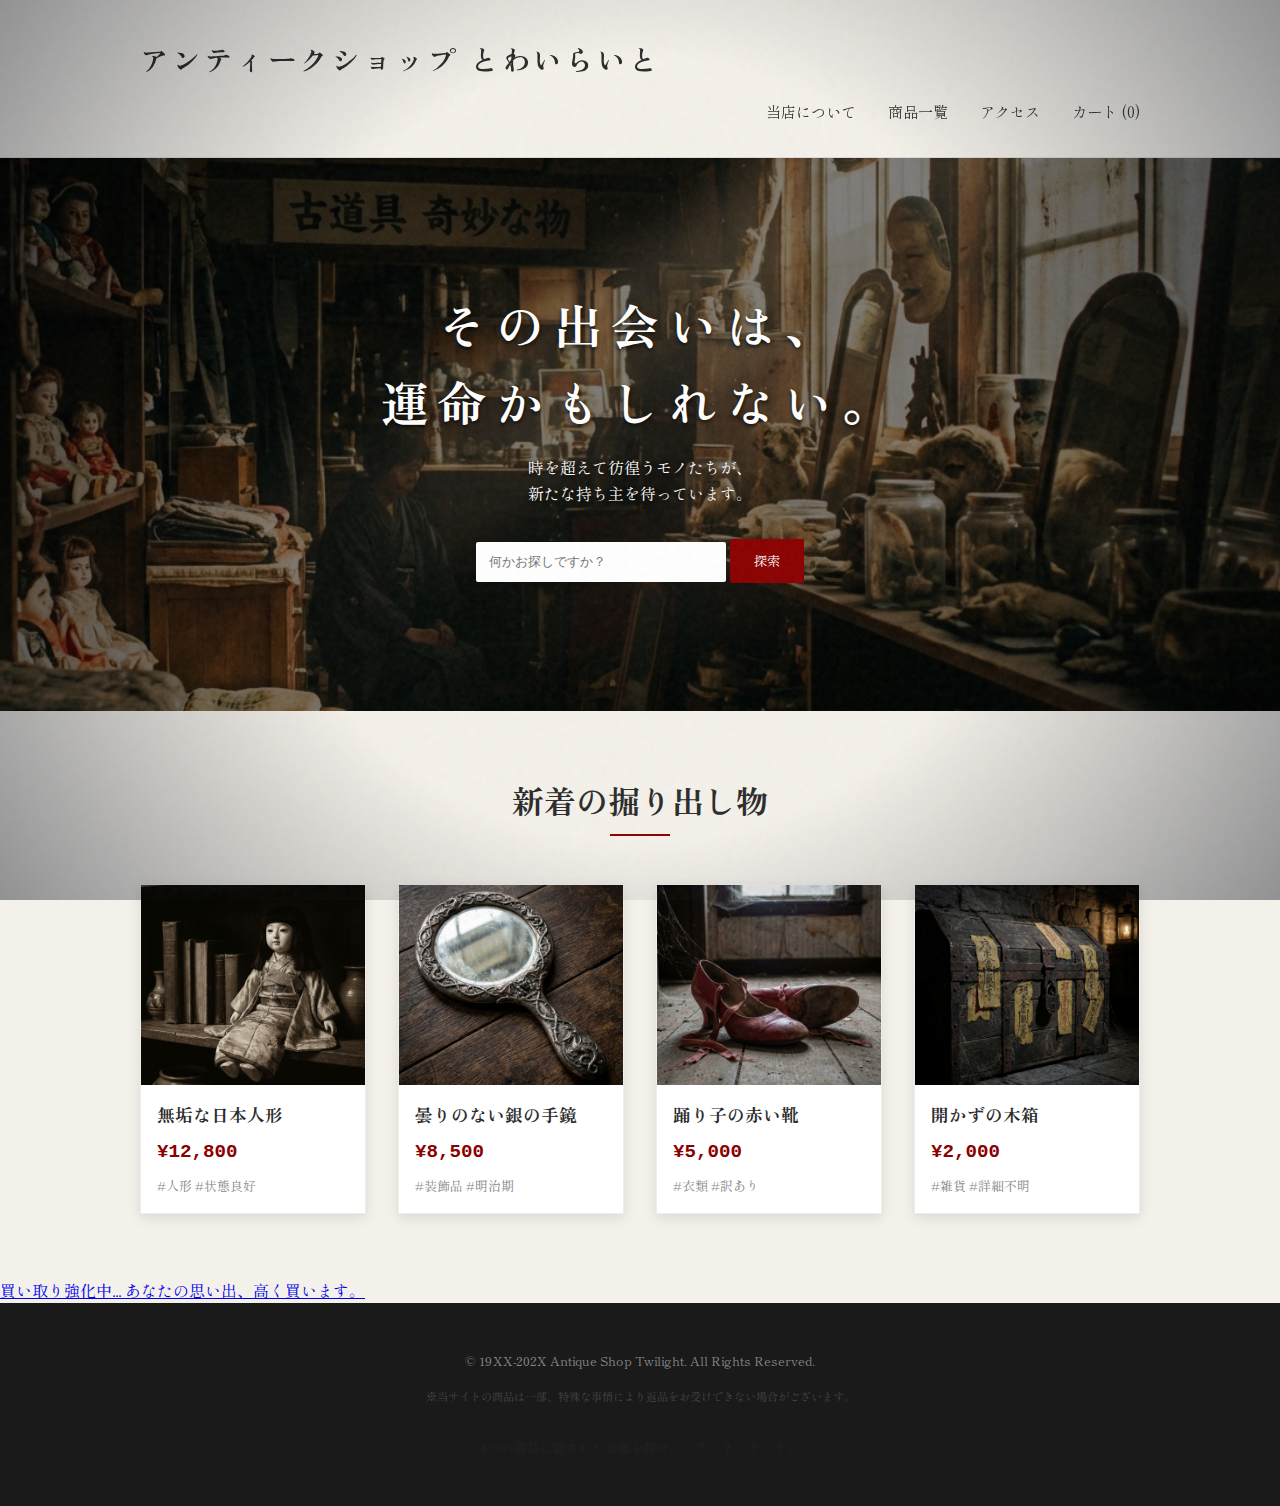
<file: index.html>
<!DOCTYPE html>
<html lang="ja">

<head>
    <meta charset="UTF-8">
    <meta name="viewport" content="width=device-width, initial-scale=1.0">
    <title>アンティークショップ とわいらいと | あなただけの逸品を</title>
    <link rel="stylesheet" href="styles.css">
    <link rel="preconnect" href="https://fonts.googleapis.com">
    <link rel="preconnect" href="https://fonts.gstatic.com" crossorigin>
    <link
        href="https://fonts.googleapis.com/css2?family=Shippori+Mincho&family=Zen+Old+Mincho:wght@400;700&display=swap"
        rel="stylesheet">
</head>

<body>
    <div class="overlay-vignette"></div>
    <div class="overlay-noise"></div>

    <header class="site-header">
        <div class="container">
            <h1 class="logo"><a href="index.html">アンティークショップ とわいらいと</a></h1>
            <nav class="main-nav">
                <ul>
                    <li><a href="about.html">当店について</a></li>
                    <li><a href="#items">商品一覧</a></li>
                    <li><a href="access.html">アクセス</a></li>
                    <li><a href="hidden/cart.html" class="cart-link" id="cartLink">カート (0)</a></li>
                </ul>
            </nav>
        </div>
    </header>

    <main>
        <section class="hero">
            <div class="hero-content">
                <h2>その出会いは、<br>運命かもしれない。</h2>
                <p>時を超えて彷徨うモノたちが、<br>新たな持ち主を待っています。</p>
                <div class="search-box">
                    <input type="text" placeholder="何かお探しですか？" id="searchInput">
                    <button id="searchBtn">探索</button>
                </div>
            </div>
        </section>

        <section id="items" class="products-section">
            <div class="container">
                <h3 class="section-title">新着の掘り出し物</h3>
                <div class="product-grid">
                    <!-- 商品カード1: 日本人形 -->
                    <article class="product-card" data-id="1">
                        <a href="listings/product.html?id=1">
                            <div class="img-wrapper">
                                <img src="assets/images/doll.png" alt="日本人形">
                            </div>
                            <div class="product-info">
                                <h4>無垢な日本人形</h4>
                                <p class="price">¥12,800</p>
                                <p class="tag">#人形 #状態良好</p>
                            </div>
                        </a>
                    </article>

                    <!-- 商品カード2: 手鏡 -->
                    <article class="product-card" data-id="2">
                        <a href="listings/product.html?id=2">
                            <div class="img-wrapper">
                                <img src="assets/images/mirror.png" alt="銀の手鏡">
                            </div>
                            <div class="product-info">
                                <h4>曇りのない銀の手鏡</h4>
                                <p class="price">¥8,500</p>
                                <p class="tag">#装飾品 #明治期</p>
                            </div>
                        </a>
                    </article>

                    <!-- 商品カード3: 赤い靴 -->
                    <article class="product-card" data-id="3">
                        <a href="listings/product.html?id=3">
                            <div class="img-wrapper">
                                <img src="assets/images/shoes.png" alt="赤い靴">
                            </div>
                            <div class="product-info">
                                <h4>踊り子の赤い靴</h4>
                                <p class="price">¥5,000</p>
                                <p class="tag">#衣類 #訳あり</p>
                            </div>
                        </a>
                    </article>

                    <!-- 商品カード4: 木箱 -->
                    <article class="product-card" data-id="4">
                        <a href="listings/product.html?id=4">
                            <div class="img-wrapper">
                                <img src="assets/images/box.png" alt="封印された木箱">
                            </div>
                            <div class="product-info">
                                <h4>開かずの木箱</h4>
                                <p class="price">¥2,000</p>
                                <p class="tag">#雑貨 #詳細不明</p>
                            </div>
                        </a>
                    </article>
                </div>
            </div>
        </section>

        <section class="banner-area">
            <a href="hidden/404.html" class="moving-banner">
                <div class="banner-content">
                    <p>買い取り強化中... あなたの思い出、高く買います。</p>
                </div>
            </a>
        </section>
    </main>

    <footer class="site-footer">
        <div class="container">
            <p>&copy; 19XX-202X Antique Shop Twilight. All Rights Reserved.</p>
            <p class="small-text">※当サイトの商品は一部、特殊な事情により返品をお受けできない場合がございます。</p>
            <div class="puzzle-hint" style="margin-top: 2rem; color: #222; cursor: help; font-size: 0.8rem;">
                <span onmouseover="this.style.color='#555'" onmouseout="this.style.color='#222'">4つの遺品に隠された言葉を探せ...
                    「ア・？・？・？」</span>
            </div>
        </div>
    </footer>

    <script src="script.js"></script>
</body>

</html>
</file>
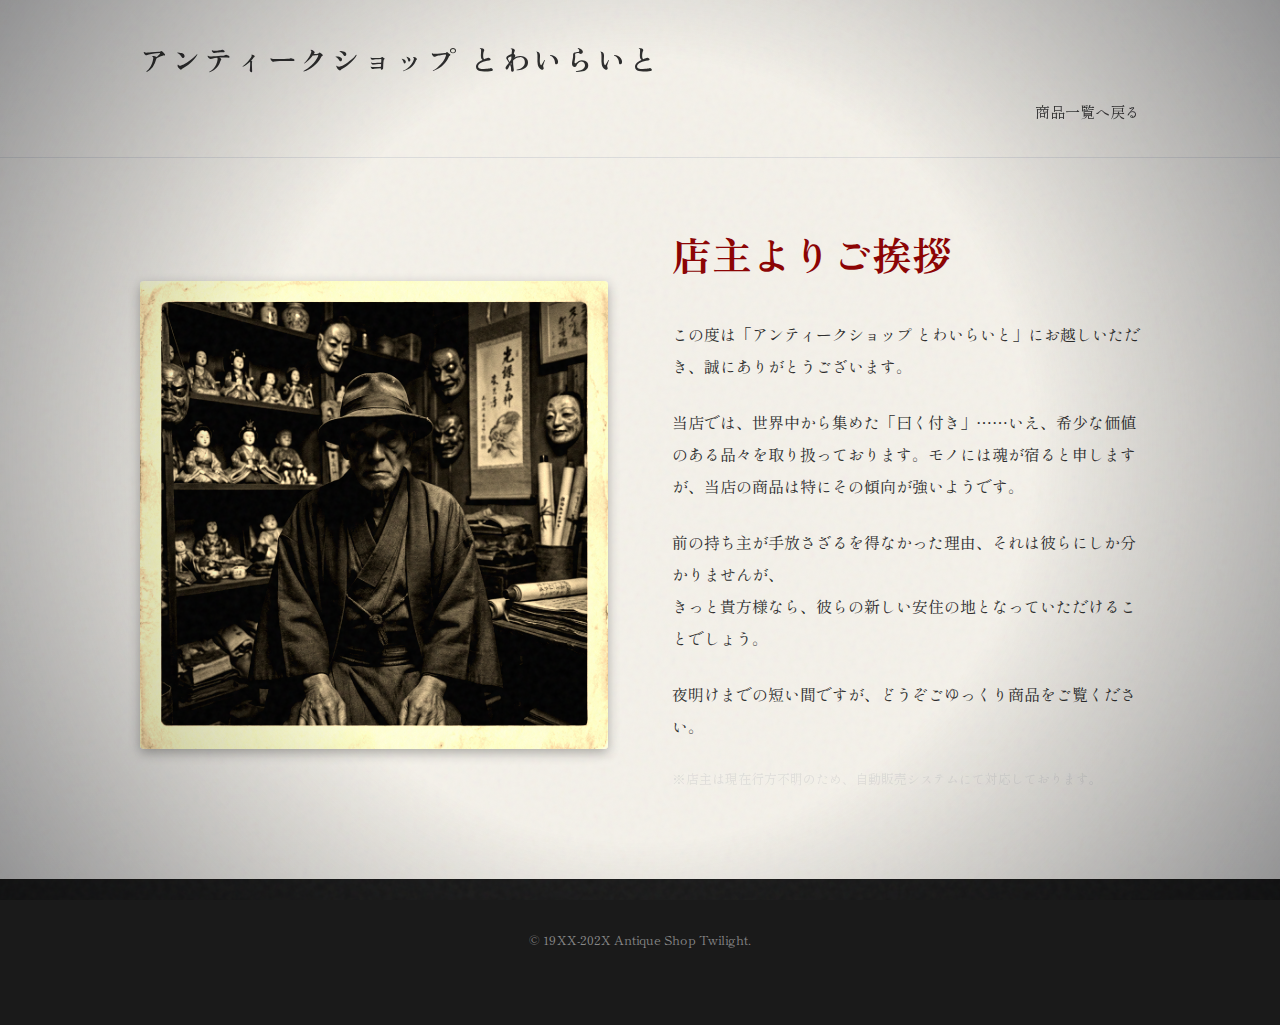
<file: about.html>
<!DOCTYPE html>
<html lang="ja">

<head>
    <meta charset="UTF-8">
    <meta name="viewport" content="width=device-width, initial-scale=1.0">
    <title>当店について | アンティークショップ とわいらいと</title>
    <link rel="stylesheet" href="styles.css">
    <link rel="preconnect" href="https://fonts.googleapis.com">
    <link rel="preconnect" href="https://fonts.gstatic.com" crossorigin>
    <link
        href="https://fonts.googleapis.com/css2?family=Shippori+Mincho&family=Zen+Old+Mincho:wght@400;700&display=swap"
        rel="stylesheet">
    <style>
        .about-section {
            padding: 4rem 0;
            display: flex;
            gap: 4rem;
            align-items: center;
        }

        .about-text {
            flex: 1;
        }

        .about-image {
            flex: 1;
            position: relative;
        }

        .about-image img {
            width: 100%;
            border-radius: 4px;
            box-shadow: 0 4px 12px rgba(0, 0, 0, 0.3);
            filter: sepia(0.8) contrast(1.2);
            transition: filter 5s;
        }

        /* Slowly reveal something creepy */
        .about-image:hover img {
            filter: sepia(0) contrast(1.5) hue-rotate(90deg);
        }

        h2 {
            font-family: 'Zen Old Mincho', serif;
            font-size: 2.5rem;
            margin-bottom: 2rem;
            color: #8b0000;
        }

        p {
            margin-bottom: 1.5rem;
            line-height: 2;
        }

        .creepy-note {
            font-size: 0.8rem;
            color: #ccc;
            opacity: 0.5;
        }
    </style>
</head>

<body>
    <div class="overlay-vignette"></div>
    <div class="overlay-noise"></div>

    <header class="site-header">
        <div class="container">
            <h1 class="logo"><a href="index.html">アンティークショップ とわいらいと</a></h1>
            <nav class="main-nav">
                <ul>
                    <li><a href="index.html#items">商品一覧へ戻る</a></li>
                </ul>
            </nav>
        </div>
    </header>

    <main class="container">
        <section class="about-section">
            <div class="about-image">
                <img src="assets/images/owner.png" alt="店主の肖像">
            </div>
            <div class="about-text">
                <h2>店主よりご挨拶</h2>
                <p>この度は「アンティークショップ とわいらいと」にお越しいただき、誠にありがとうございます。</p>
                <p>当店では、世界中から集めた「曰く付き」……いえ、希少な価値のある品々を取り扱っております。モノには魂が宿ると申しますが、当店の商品は特にその傾向が強いようです。</p>
                <p>前の持ち主が手放さざるを得なかった理由、それは彼らにしか分かりませんが、<br>
                    きっと貴方様なら、彼らの新しい安住の地となっていただけることでしょう。</p>
                <p>夜明けまでの短い間ですが、どうぞごゆっくり商品をご覧ください。</p>
                <p class="creepy-note">※店主は現在行方不明のため、自動販売システムにて対応しております。</p>
            </div>
        </section>
    </main>

    <footer class="site-footer">
        <div class="container">
            <p>&copy; 19XX-202X Antique Shop Twilight.</p>
        </div>
    </footer>
</body>

</html>
</file>
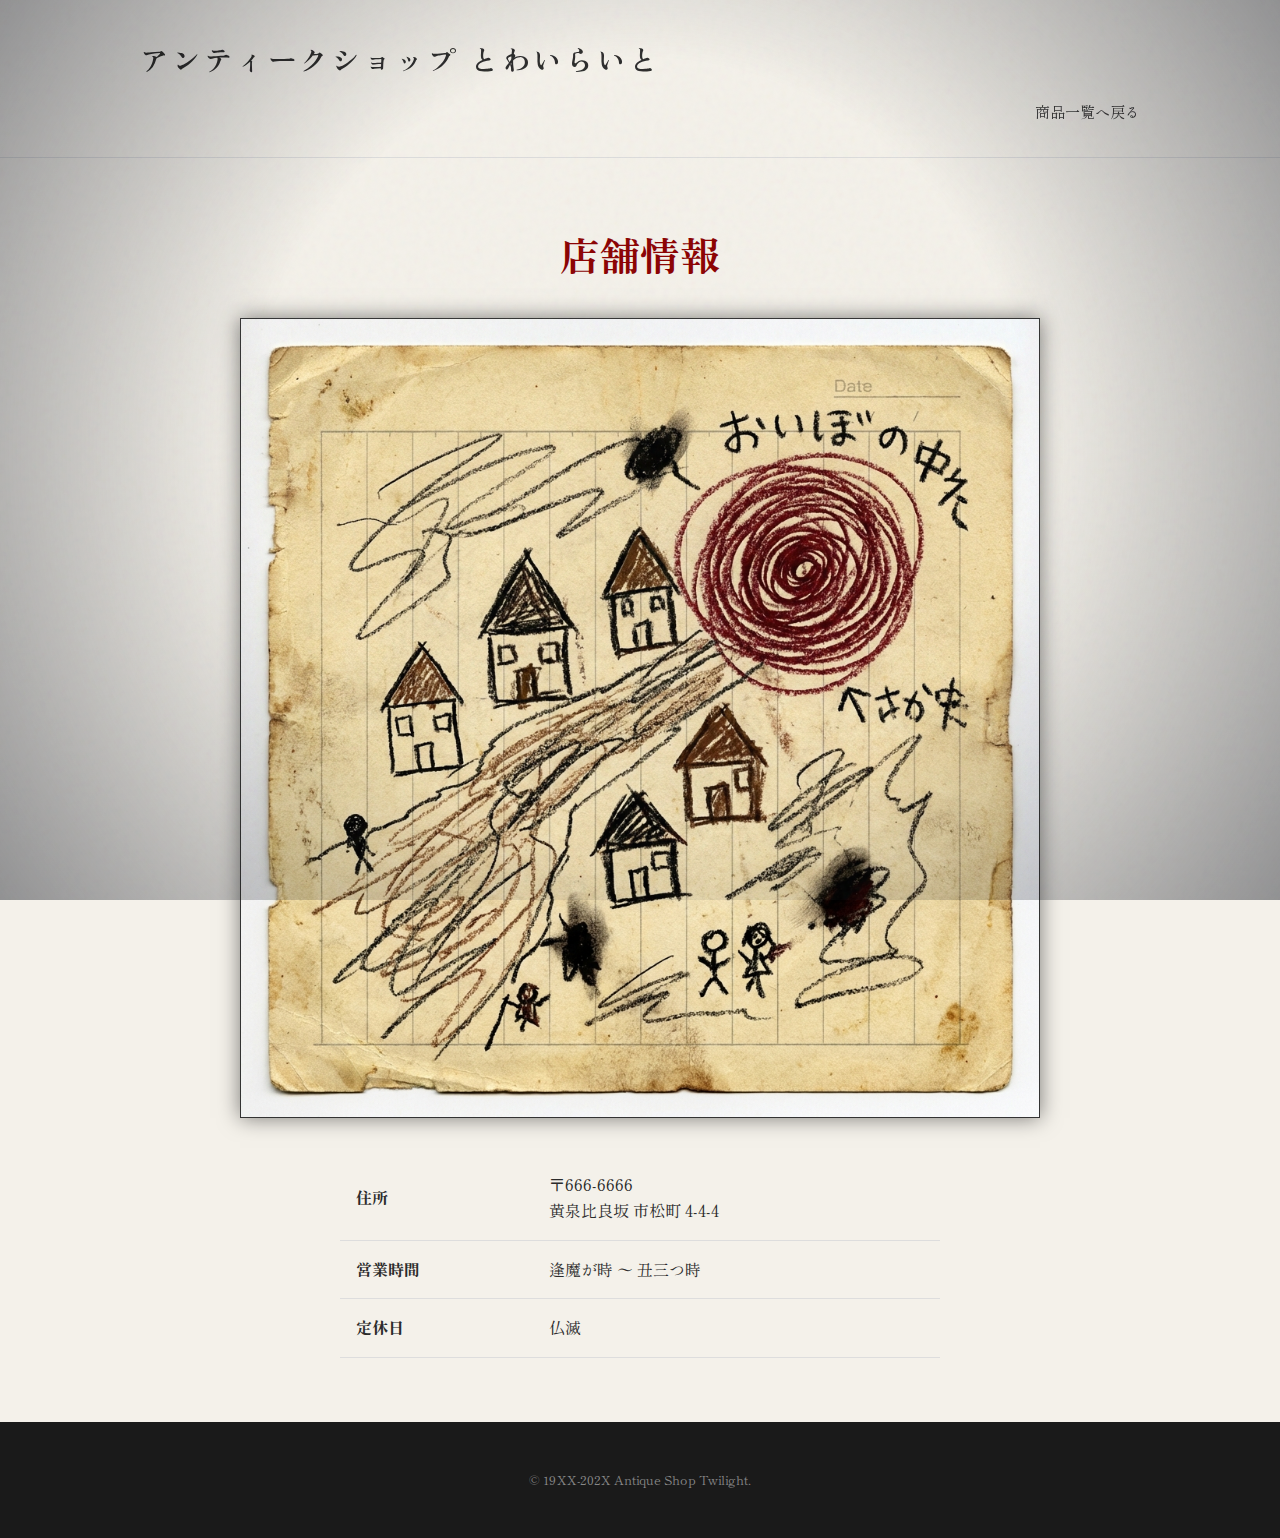
<file: access.html>
<!DOCTYPE html>
<html lang="ja">

<head>
    <meta charset="UTF-8">
    <meta name="viewport" content="width=device-width, initial-scale=1.0">
    <title>アクセス | アンティークショップ とわいらいと</title>
    <link rel="stylesheet" href="styles.css">
    <link rel="preconnect" href="https://fonts.googleapis.com">
    <link rel="preconnect" href="https://fonts.gstatic.com" crossorigin>
    <link
        href="https://fonts.googleapis.com/css2?family=Shippori+Mincho&family=Zen+Old+Mincho:wght@400;700&display=swap"
        rel="stylesheet">
    <style>
        .access-section {
            padding: 4rem 0;
            text-align: center;
        }

        .map-container {
            margin: 2rem auto;
            max-width: 800px;
            position: relative;
        }

        .map-container img {
            width: 100%;
            border: 1px solid #333;
            box-shadow: 0 0 20px rgba(0, 0, 0, 0.5);
        }

        h2 {
            font-family: 'Zen Old Mincho', serif;
            font-size: 2.5rem;
            margin-bottom: 2rem;
            color: #8b0000;
        }

        .info-table {
            margin: 0 auto;
            text-align: left;
            border-collapse: collapse;
            width: 100%;
            max-width: 600px;
        }

        .info-table th,
        .info-table td {
            padding: 1rem;
            border-bottom: 1px solid #ddd;
        }

        .warning {
            color: red;
            font-weight: bold;
            margin-top: 2rem;
            display: none;
        }
    </style>
</head>

<body>
    <div class="overlay-vignette"></div>
    <div class="overlay-noise"></div>

    <header class="site-header">
        <div class="container">
            <h1 class="logo"><a href="index.html">アンティークショップ とわいらいと</a></h1>
            <nav class="main-nav">
                <ul>
                    <li><a href="index.html#items">商品一覧へ戻る</a></li>
                </ul>
            </nav>
        </div>
    </header>

    <main class="container">
        <section class="access-section">
            <h2>店舗情報</h2>

            <div class="map-container">
                <img src="assets/images/map.png" alt="地図">
            </div>

            <table class="info-table">
                <tr>
                    <th>住所</th>
                    <td>〒666-6666<br>黄泉比良坂 市松町 4-4-4</td>
                </tr>
                <tr>
                    <th>営業時間</th>
                    <td>逢魔が時 〜 丑三つ時</td>
                </tr>
                <tr>
                    <th>定休日</th>
                    <td>仏滅</td>
                </tr>
            </table>

            <p class="warning" id="warningMsg">一度入ると、出られません。</p>
        </section>
    </main>

    <footer class="site-footer">
        <div class="container">
            <p>&copy; 19XX-202X Antique Shop Twilight.</p>
        </div>
    </footer>

    <script>
        setTimeout(() => {
            document.getElementById('warningMsg').style.display = 'block';
            document.body.style.backgroundColor = '#100';
        }, 5000);
    </script>
</body>

</html>
</file>
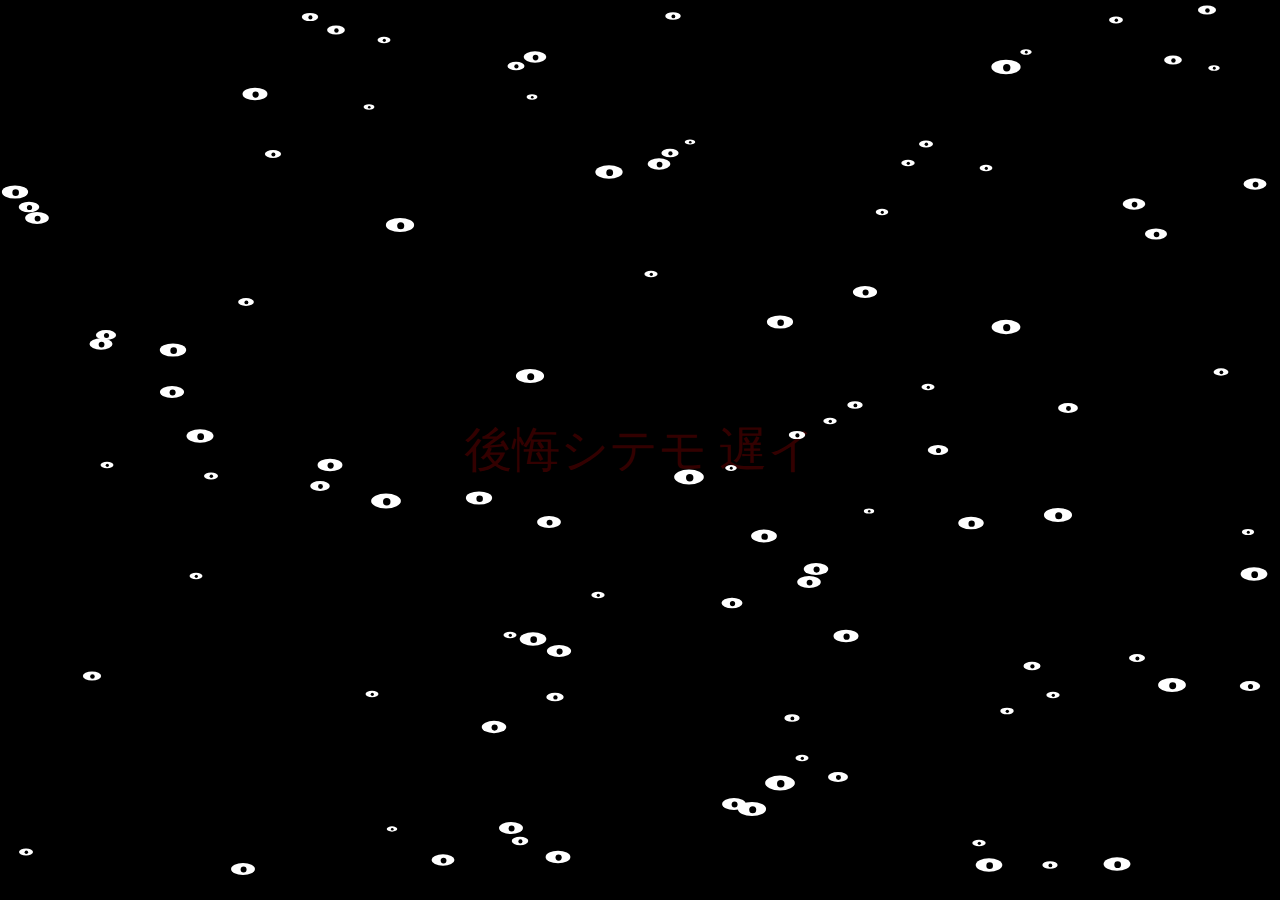
<file: hidden/abyss.html>
<!DOCTYPE html>
<html lang="ja">

<head>
    <meta charset="UTF-8">
    <meta name="viewport" content="width=device-width, initial-scale=1.0">
    <title>深淵</title>
    <style>
        body {
            background-color: #000;
            color: #300;
            height: 100vh;
            margin: 0;
            overflow: hidden;
            display: flex;
            align-items: center;
            justify-content: center;
            font-family: 'Zen Old Mincho', serif;
            cursor: none;
        }

        .message {
            font-size: 3rem;
            animation: pulse 2s infinite;
        }

        @keyframes pulse {
            0% {
                opacity: 0.2;
                transform: scale(1);
            }

            50% {
                opacity: 1;
                transform: scale(1.1);
                color: #f00;
            }

            100% {
                opacity: 0.2;
                transform: scale(1);
            }
        }

        .eye {
            position: absolute;
            width: 20px;
            height: 10px;
            background: white;
            border-radius: 50%;
            pointer-events: none;
        }

        .pupil {
            width: 5px;
            height: 5px;
            background: black;
            border-radius: 50%;
            position: absolute;
            top: 2.5px;
            left: 7.5px;
        }
    </style>
</head>

<body>
    <div class="message">後悔シテモ 遅イ</div>

    <script>
        // Create eyes that follow cursor
        document.addEventListener('mousemove', (e) => {
            const eyes = document.querySelectorAll('.eye');
            eyes.forEach(eye => {
                const rect = eye.getBoundingClientRect();
                const x = (rect.left + rect.width / 2);
                const y = (rect.top + rect.height / 2);
                const rad = Math.atan2(e.pageX - x, e.pageY - y);
                const rot = (rad * (180 / Math.PI) * -1) + 180;
                eye.style.transform = `rotate(${rot}deg)`;
            });
        });

        // Spawn eyes randomly
        for (let i = 0; i < 100; i++) {
            const eye = document.createElement('div');
            eye.className = 'eye';
            eye.style.left = Math.random() * window.innerWidth + 'px';
            eye.style.top = Math.random() * window.innerHeight + 'px';
            eye.style.transform = `scale(${Math.random() + 0.5})`;

            const pupil = document.createElement('div');
            pupil.className = 'pupil';
            eye.appendChild(pupil);

            document.body.appendChild(eye);
        }

        // Close window attempt after 5 seconds (won't work in modern browsers usually, but adds flavor)
        setTimeout(() => {
            document.querySelector('.message').innerText = "帰リ道ハ無イ";
        }, 5000);
    </script>
</body>

</html>
</file>
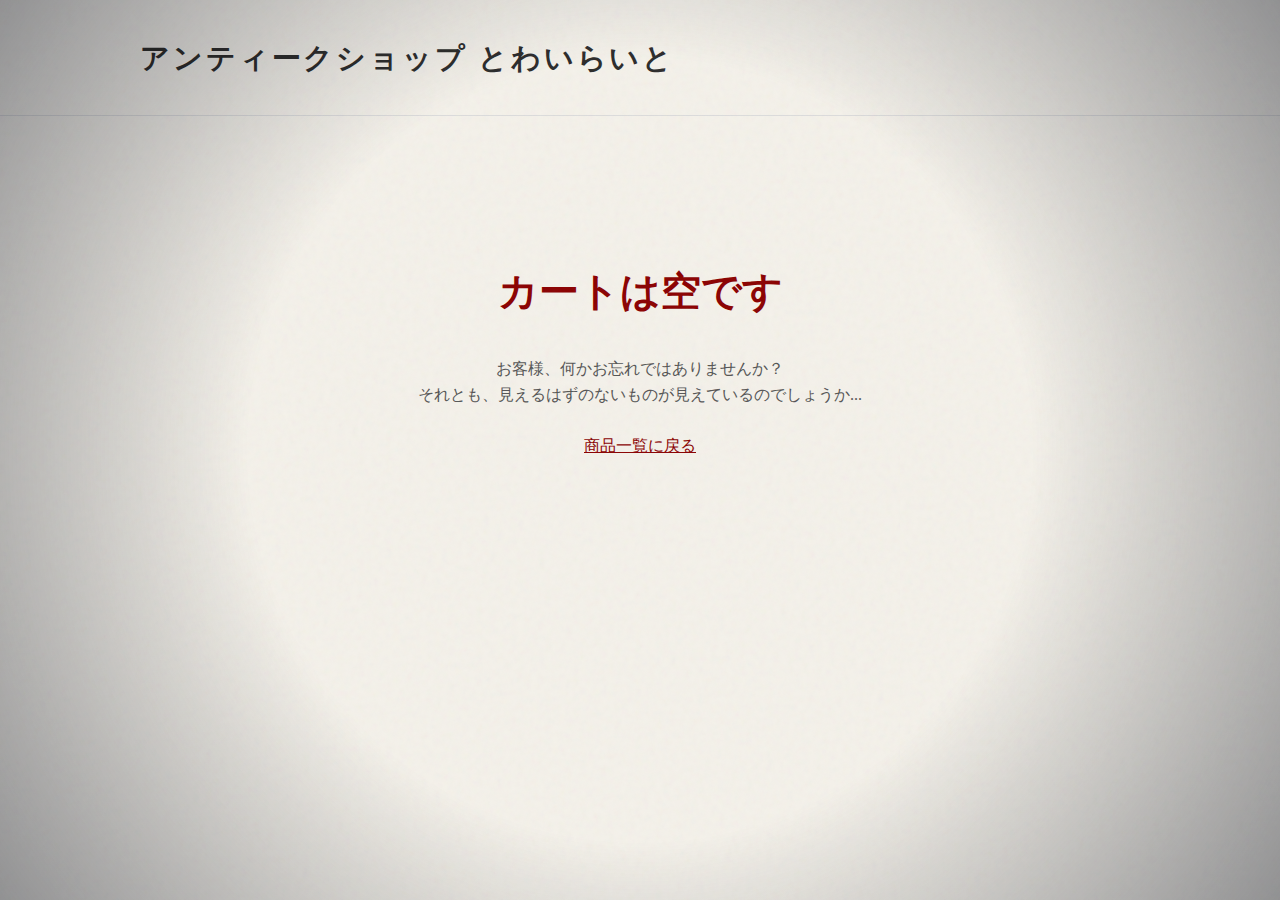
<file: hidden/cart.html>
<!DOCTYPE html>
<html lang="ja">

<head>
    <meta charset="UTF-8">
    <meta name="viewport" content="width=device-width, initial-scale=1.0">
    <title>カート | アンTィー久ショッ...プ</title>
    <link rel="stylesheet" href="../styles.css">
    <style>
        body {
            background-color: #f4f1ea;
            /* Default start color */
            color: #333;
            transition: background 1s, color 1s;
        }

        .cart-container {
            max-width: 800px;
            margin: 5rem auto;
            text-align: center;
            min-height: 60vh;
        }

        h2 {
            font-family: 'Zen Old Mincho', serif;
            font-size: 2.5rem;
            margin-bottom: 2rem;
            color: #8b0000;
        }

        /* Empty State */
        .empty-state {
            display: none;
            padding: 4rem;
            color: #555;
        }

        /* Filled State (Cursed) */
        .filled-state {
            display: none;
        }

        .cart-item {
            border-bottom: 1px solid #ccc;
            padding: 2rem;
            margin-bottom: 2rem;
            display: flex;
            justify-content: space-between;
            align-items: center;
            font-family: 'Shippori Mincho', serif;
        }

        .total {
            font-size: 1.5rem;
            margin: 2rem 0;
            opacity: 0;
            /* Hidden initially */
            animation: fadeIn 2s forwards;
        }

        .total span {
            font-size: 2rem;
            color: #8b0000;
            font-family: 'Courier New', monospace;
            font-weight: bold;
        }

        .checkout-btn {
            background: #333;
            color: white;
            padding: 1rem 3rem;
            font-size: 1.2rem;
            border: none;
            cursor: pointer;
            font-family: 'Zen Old Mincho', serif;
            transition: all 0.3s;
        }

        .checkout-btn:hover {
            background: #500;
        }

        @keyframes fadeIn {
            to {
                opacity: 1;
            }
        }

        /* Horror/Glitch Classes */
        .cursed-mode body {
            background-color: #111;
            color: #888;
        }

        .glitch-text {
            animation: glitch-anim 0.2s infinite;
            display: inline-block;
        }

        @keyframes glitch-anim {
            0% {
                transform: translate(0)
            }

            20% {
                transform: translate(-2px, 2px)
            }

            40% {
                transform: translate(-2px, -2px)
            }

            60% {
                transform: translate(2px, 2px)
            }

            80% {
                transform: translate(2px, -2px)
            }

            100% {
                transform: translate(0)
            }
        }
    </style>
</head>

<body>
    <div class="overlay-vignette"></div>
    <div class="overlay-noise"></div>

    <header class="site-header">
        <div class="container">
            <h1 class="logo"><a href="../index.html">アンティークショップ とわいらいと</a></h1>
        </div>
    </header>

    <main class="cart-container">
        <!-- Empty State -->
        <div id="emptyState" class="empty-state">
            <h2>カートは空です</h2>
            <p>お客様、何かお忘れではありませんか？</p>
            <p>それとも、見えるはずのないものが見えているのでしょうか...</p>
            <br>
            <a href="../index.html#items" style="color: #8b0000;">商品一覧に戻る</a>
        </div>

        <!-- Filled State -->
        <div id="filledState" class="filled-state">
            <h2 id="cartTitle">買い物かご</h2>

            <div id="cartItemsList">
                <!-- Items injected here -->
            </div>

            <div class="total">
                <p>お支払い合計:</p>
                <p><span id="totalPrice">¥ ---,---</span></p>
            </div>

            <button class="checkout-btn" id="checkoutBtn" onclick="checkout()">レジに進む</button>
        </div>
    </main>

    <script src="../script.js"></script>
    <script>
        document.addEventListener('DOMContentLoaded', () => {
            const cart = getCart(); // from script.js

            const emptyDiv = document.getElementById('emptyState');
            const filledDiv = document.getElementById('filledState');

            if (cart.length === 0) {
                // Safe Mode
                emptyDiv.style.display = 'block';
            } else {
                // Check for Diary
                const hasDiary = cart.some(item => item.title.includes("店主の古い日記"));

                if (hasDiary) {
                    activateDiaryMode(cart);
                } else {
                    // Normal Cursed Mode
                    activateCursedMode(cart);
                }
            }
        });

        function activateDiaryMode(cart) {
            const filledDiv = document.getElementById('filledState');
            filledDiv.style.display = 'block';

            // Extreme Horror Style
            document.body.style.backgroundColor = 'black';
            document.body.style.backgroundImage = 'radial-gradient(circle, transparent 20%, #100 80%), repeating-linear-gradient(0deg, transparent, transparent 2px, #200 3px, #000 4px)';
            document.body.style.backgroundSize = 'cover';
            document.body.style.color = '#a00';
            document.body.style.fontFamily = "'Zen Old Mincho', serif";

            // Shake animation
            const style = document.createElement('style');
            style.innerHTML = `
                @keyframes violentShake {
                    0% { transform: translate(0, 0) rotate(0deg); }
                    10% { transform: translate(-3px, 3px) rotate(-1deg); }
                    20% { transform: translate(3px, -3px) rotate(1deg); filter: sepia(1) hue-rotate(-50deg) contrast(2); }
                    30% { transform: translate(-3px, -3px) rotate(-1deg); }
                    40% { transform: translate(3px, 3px) rotate(1deg); opacity: 0.8; }
                    100% { transform: translate(0, 0) rotate(0deg); }
                }
                body.diary-mode {
                    animation: violentShake 0.2s infinite;
                    overflow-x: hidden;
                }
                .scary-overlay {
                    position: fixed;
                    top: 0; left: 0; width: 100vw; height: 100vh;
                    background: black;
                    z-index: 9999;
                    display: flex;
                    justify-content: center;
                    align-items: center;
                    pointer-events: none;
                    opacity: 0;
                    animation: flash 4s forwards;
                }
                @keyframes flash {
                    0% { opacity: 1; }
                    5% { opacity: 0; }
                    10% { opacity: 1; background: red; }
                    15% { opacity: 0; }
                    40% { opacity: 0.5; }
                    100% { opacity: 0; }
                }
                .bleeding-text {
                   text-shadow: 2px 2px 0px #500, -1px -1px 0 #000;
                }
            `;
            document.head.appendChild(style);
            document.body.classList.add('diary-mode');

            // Render Items with creepy text
            const list = document.getElementById('cartItemsList');
            list.innerHTML = '';

            // Create a fake overlay
            const overlay = document.createElement('div');
            overlay.className = 'scary-overlay';
            overlay.innerHTML = '<h1 style="color:white; font-size:5rem; font-family:\'Zen Old Mincho\'">見タナ</h1>';
            document.body.appendChild(overlay);

            cart.forEach((item) => {
                const div = document.createElement('div');
                div.className = 'cart-item';
                div.style.borderBottom = '1px solid #500';

                let title = item.title;
                if (title.includes("店主の古い日記")) {
                    title = "死の記録 (開封済)";
                }

                div.innerHTML = `
                    <div class="item-info">
                        <h3 class="bleeding-text" style="color: red; font-size: 2.5rem;">${title}</h3>
                        <p class="small-text" style="transform: skewX(20deg);">逃ゲテ 逃ゲテ 逃ゲテ</p>
                    </div>
                `;
                list.appendChild(div);
            });

            // Modify other elements
            document.getElementById('cartTitle').innerText = "儀式ノ準備";
            document.getElementById('cartTitle').style.color = 'red';
            document.querySelector('.site-header').style.display = 'none'; // Hide header

            const btn = document.getElementById('checkoutBtn');
            btn.innerText = "運命ヲ受ケ入レル";
            btn.style.background = "#500";
            btn.style.border = "2px solid red";
            btn.onmouseover = () => {
                btn.style.transform = "scale(1.1) rotate(2deg)";
                btn.innerText = "戻レナイ";
            };

            // Glitchy Total Price hard coded
            const priceEl = document.getElementById('totalPrice');
            priceEl.innerText = "寿命: 残リ僅カ";
            priceEl.style.color = "red";
            priceEl.style.fontFamily = "'Zen Old Mincho'";
            priceEl.style.fontSize = "3rem";

            // Randomly scroll automatically
            setInterval(() => {
                window.scrollBy(0, (Math.random() - 0.5) * 50);
            }, 100);
        }

        function activateCursedMode(cart) {
            const filledDiv = document.getElementById('filledState');
            filledDiv.style.display = 'block';

            // Change background slowly
            setTimeout(() => {
                document.body.style.backgroundColor = '#1a1a1a';
                document.body.style.color = '#ccc';
                document.querySelector('.site-header').style.backgroundColor = '#222';
                document.querySelector('.site-header a').style.color = '#fff';
            }, 500);

            // Render Items
            const list = document.getElementById('cartItemsList');
            cart.forEach((item, index) => {
                const div = document.createElement('div');
                div.className = 'cart-item';
                div.innerHTML = `
                    <div class="item-info">
                        <h3>${item.title}</h3>
                        <p class="small-text">数量: 1</p>
                    </div>
                `;
                list.appendChild(div);
            });

            // Glitchy Total Price
            const priceEl = document.getElementById('totalPrice');
            const noisyChars = "ｱｲｳｴｵｶｷｸｹｺｻｼｽｾｿﾀﾁﾂﾃﾄﾅﾆﾇﾈﾉﾊﾋﾌﾍﾎﾏﾐﾑﾒﾓﾔﾕﾖﾗﾘﾙﾚﾛﾜｦﾝﾞﾟ0123456789!#$%&?+-*/=";
            const creepyPhrases = ["命", "ミテる", "ザザザ", "ERROR", "NULL", "¥ -666", "不具合", "逃ゲロ", "死"];

            priceEl.style.display = "inline-block";

            setInterval(() => {
                // 確率でノイズか単語かを決定
                if (Math.random() < 0.15) {
                    priceEl.innerText = creepyPhrases[Math.floor(Math.random() * creepyPhrases.length)];
                } else {
                    // ランダムノイズ生成
                    let noise = "";
                    const len = Math.floor(Math.random() * 8) + 3;
                    for (let i = 0; i < len; i++) {
                        noise += noisyChars.charAt(Math.floor(Math.random() * noisyChars.length));
                    }
                    priceEl.innerText = noise;
                }

                // 視覚的なグリッチ効果（傾き・伸縮）
                const skewX = (Math.random() - 0.5) * 30;
                const scaleY = 0.8 + Math.random() * 0.5;
                priceEl.style.transform = `skewX(${skewX}deg) scaleY(${scaleY})`;

                // 色の明滅
                const redVal = Math.floor(100 + Math.random() * 155);
                priceEl.style.color = `rgb(${redVal}, 0, 0)`;

                // テキストシャドウで色収差のようなブレを表現
                const shadowOffX = (Math.random() - 0.5) * 6;
                const shadowOffY = (Math.random() - 0.5) * 4;
                priceEl.style.textShadow = `${shadowOffX}px ${shadowOffY}px 0px rgba(0, 0, 0, 0.7), ${-shadowOffX}px ${-shadowOffY}px 0px rgba(255, 0, 0, 0.5)`;

            }, 50); // 50ms間隔で高速更新

            // Horror sounds or text replacements could go here
            document.getElementById('cartTitle').innerText = "契約内容の確認";

            document.getElementById('checkoutBtn').innerText = "契約を完了する";
            document.getElementById('checkoutBtn').style.background = "#500";
        }

        function checkout() {
            // Level 2 Horror: The End
            document.body.innerHTML = '';
            document.body.style.background = 'black';
            document.body.style.cursor = 'none';

            // Dramatic pause then text
            setTimeout(() => {
                const div = document.createElement('div');
                div.style.color = 'red';
                div.style.fontSize = '3rem';
                div.style.fontFamily = 'Zen Old Mincho';
                div.style.textAlign = 'center';
                div.style.marginTop = '40vh';
                div.innerHTML = "<p>頂キマシタ</p>";
                document.body.appendChild(div);
            }, 1000);

            setTimeout(() => {
                document.body.innerHTML += '<p style="color:white;text-align:center;">（ブラウザを閉じてください）</p>';
                // Clear cart
                localStorage.removeItem('twilight_cart');
            }, 4000);
        }
    </script>
</body>

</html>
</file>
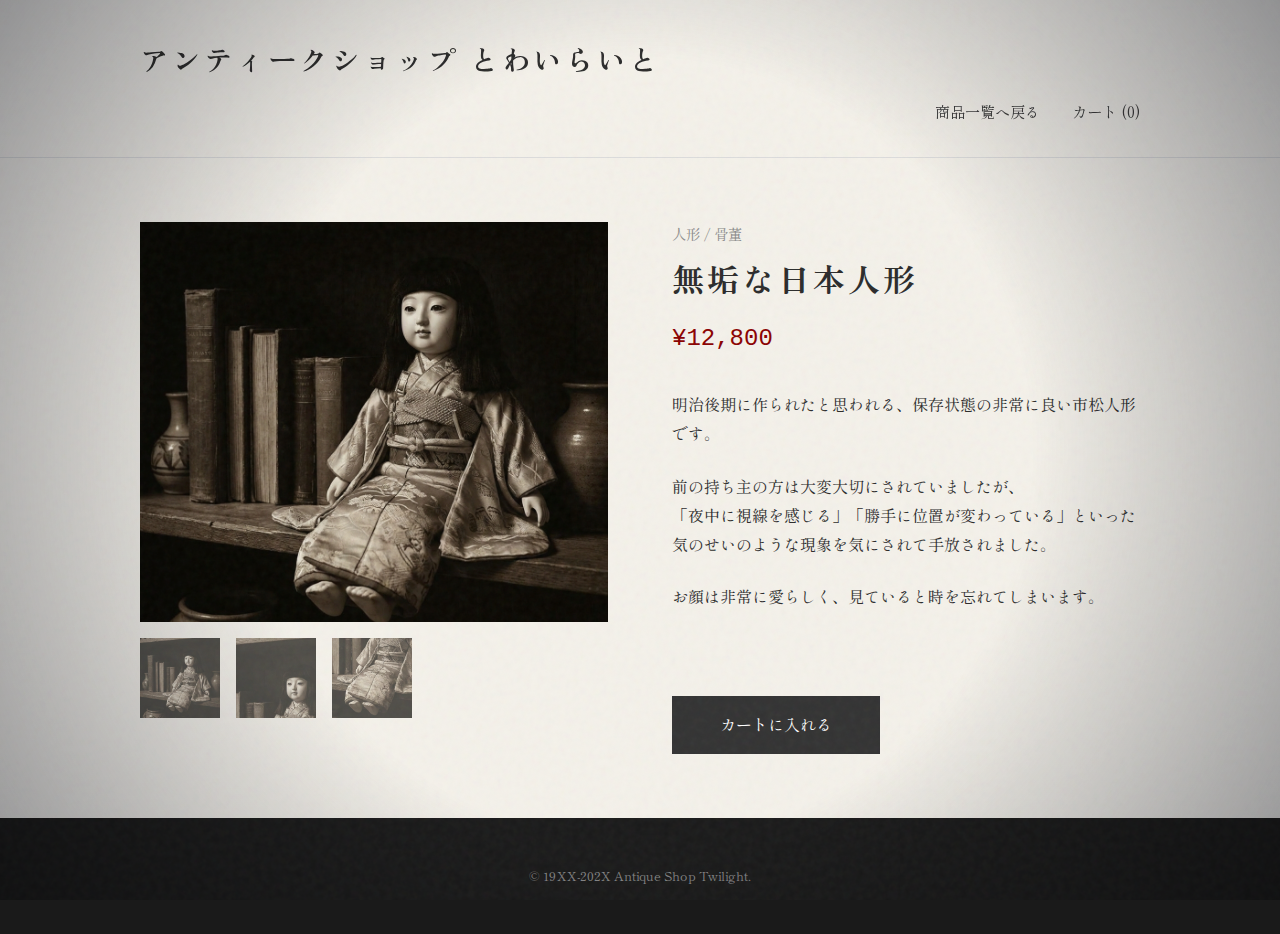
<file: listings/product.html>
<!DOCTYPE html>
<html lang="ja">

<head>
    <meta charset="UTF-8">
    <meta name="viewport" content="width=device-width, initial-scale=1.0">
    <title>商品詳細 | アンティークショップ とわいらいと</title>
    <link rel="stylesheet" href="../styles.css">
    <link rel="preconnect" href="https://fonts.googleapis.com">
    <link rel="preconnect" href="https://fonts.gstatic.com" crossorigin>
    <link
        href="https://fonts.googleapis.com/css2?family=Shippori+Mincho&family=Zen+Old+Mincho:wght@400;700&display=swap"
        rel="stylesheet">
    <style>
        .product-detail {
            padding: 4rem 0;
            display: flex;
            gap: 4rem;
            align-items: flex-start;
        }

        .product-gallery {
            flex: 1;
        }

        .main-image {
            width: 100%;
            height: 400px;
            background: #eee;
            margin-bottom: 1rem;
            overflow: hidden;
        }

        .main-image img {
            width: 100%;
            height: 100%;
            object-fit: cover;
        }

        .thumbnails {
            display: flex;
            gap: 1rem;
        }

        .thumb {
            width: 80px;
            height: 80px;
            background: #ddd;
            cursor: pointer;
            opacity: 0.7;
            transition: opacity 0.3s;
        }

        .thumb:hover {
            opacity: 1;
        }

        .thumb img {
            width: 100%;
            height: 100%;
            object-fit: cover;
        }

        .product-text {
            flex: 1;
        }

        .product-category {
            font-size: 0.9rem;
            color: #888;
            margin-bottom: 0.5rem;
        }

        .product-title {
            font-family: 'Zen Old Mincho', serif;
            font-size: 2rem;
            margin-bottom: 1rem;
            letter-spacing: 0.1em;
        }

        .product-price {
            font-size: 1.5rem;
            color: #8b0000;
            margin-bottom: 2rem;
            font-family: 'Courier New', monospace;
        }

        .product-description P {
            margin-bottom: 1.5rem;
            line-height: 1.8;
            transition: color 2s;
        }

        .btn-add-cart {
            display: inline-block;
            padding: 1rem 3rem;
            background: #333;
            color: white;
            text-decoration: none;
            margin-top: 2rem;
            transition: all 0.3s;
            position: relative;
        }

        .btn-add-cart:hover {
            background: #5e0000;
        }

        /* Horror Specific */
        .hidden-text {
            color: transparent;
            font-size: 0.1px;
        }

        .product-description:hover .hidden-text {
            color: rgba(255, 0, 0, 0.1);
            font-size: 1rem;
        }
    </style>
</head>

<body>
    <div class="overlay-vignette"></div>
    <div class="overlay-noise"></div>

    <header class="site-header">
        <div class="container">
            <h1 class="logo"><a href="../index.html">アンティークショップ とわいらいと</a></h1>
            <nav class="main-nav">
                <ul>
                    <li><a href="../index.html#items">商品一覧へ戻る</a></li>
                    <li><a href="../hidden/cart.html" class="cart-link">カート (0)</a></li>
                </ul>
            </nav>
        </div>
    </header>

    <main class="container">
        <section class="product-detail">
            <div class="product-gallery">
                <div class="main-image">
                    <img id="mainImg" src="../assets/images/doll.png" alt="商品画像">
                </div>
                <!-- サムネイルはJSで動的に変わるかも -->
            </div>

            <div class="product-text">
                <p class="product-category">人形 / 骨董</p>
                <h2 class="product-title" id="pTitle">無垢な日本人形</h2>
                <p class="product-price" id="pPrice">¥12,800</p>

                <div class="product-description" id="pDesc">
                    <p>明治後期に作られたと思われる、保存状態の非常に良い市松人形です。</p>
                    <p>前の持ち主の方は大変大切にされていましたが、<br>
                        「夜中に視線を感じる」「勝手に位置が変わっている」といった<br>
                        気のせいのような現象を気にされて手放されました。</p>
                    <p>お顔は非常に愛らしく、見ていると時を忘れてしまいます。<br>
                        <span class="hidden-text">決して目を合わせてはいけません。魂を持っていかれます。</span>
                    </p>
                </div>

                <a href="#" class="btn-add-cart" id="addToCart">カートに入れる</a>
            </div>
        </section>
    </main>

    <footer class="site-footer">
        <div class="container">
            <p>&copy; 19XX-202X Antique Shop Twilight.</p>
        </div>
    </footer>

    <script>
        // Product Database
        const products = {
            '1': {
                category: "人形 / 骨董",
                title: "無垢な日本人形",
                price: "¥12,800",
                desc: `<p>明治後期に作られたと思われる、保存状態の非常に良い市松人形です。</p>
                    <p>前の持ち主の方は大変大切にされていましたが、<br>
                    「夜中に視線を感じる」「勝手に位置が変わっている」といった<br>
                    気のせいのような現象を気にされて手放されました。</p>
                    <p>お顔は非常に愛らしく、見ていると時を忘れてしまいます。<br>
                    <span class="hidden-text">決して目を合わせてはいけません。魂を持っていかれます。</span></p>`,
                images: [
                    "../assets/images/doll.png",
                    "../assets/images/doll_detail_1.png", // Face detail
                    "../assets/images/doll_detail_2.png"  // Kimono detail
                ]
            },
            '2': {
                category: "装飾品 / 明治期",
                title: "曇りのない銀の手鏡",
                price: "¥8,500",
                desc: `<p>純銀製の美しい手鏡です。曇り一つない鏡面は、見る者の心を映し出すと言われています。</p>
                    <p>裏面には詳細不明な家紋が刻印されています。<br>
                    覗き込むと、自分の背後に「知らない誰か」が映り込むことがあるそうですが、<br>
                    それは疲れている時に見える幻覚でしょう。</p>
                    <p><span class="hidden-text">鏡の中の世界は、こちらの世界よりも居心地が良いですよ。</span></p>`,
                images: [
                    "../assets/images/mirror.png",
                    "../assets/images/mirror_detail_1.png", // Mirror surface
                    "../assets/images/mirror_detail_2.png"  // Handle detail
                ]
            },
            '3': {
                category: "衣類 / 訳あり",
                title: "踊り子の赤い靴",
                price: "¥5,000",
                desc: `<p>かつて有名な踊り子が愛用していたとされる赤い靴です。</p>
                    <p>舞台での事故以来、履いた者は踊り続けたくなる衝動に駆られると言われていますが、<br>
                    足のサイズさえ合えば非常に履き心地の良い一品です。</p>
                    <p>足を入れた瞬間、音楽が聞こえてくるかもしれません。<br>
                    <span class="hidden-text">もう二度と、止まることは許されません。</span></p>`,
                images: [
                    "../assets/images/shoes.png",
                    "../assets/images/shoes_detail_1.png", // Toe detail
                    "../assets/images/shoes_detail_2.png"  // Heel detail
                ]
            },
            '4': {
                category: "雑貨 / 詳細不明",
                title: "開かずの木箱",
                price: "¥2,000",
                desc: `<p>どのような方法を使っても開けることのできない木箱です。</p>
                    <p>振るとカラカラと乾いた音がします。<br>
                    中身は宝石か、手紙か、あるいは体の一部か。それは誰にも分かりません。</p>
                    <p>耳を澄ますと、中から箱を叩く音が聞こえることがあります。<br>
                    <span class="hidden-text">開けてはいけません。中のモノを出してはいけません。</span></p>`,
                images: [
                    "../assets/images/box.png",
                    "../assets/images/box_detail_1.png", // Lid/Seal
                    "../assets/images/box_detail_2.png"  // Texture
                ]
            },
            'secret': {
                category: "非売品 / 重要",
                title: "店主の古い日記",
                price: "プライスレス",
                desc: `<p>ボロボロの革表紙の日記帳です。</p>
                    <p>『◯月✕日<br>
                    <br>
                    今日もまた一人、迷い込んできた。<br>
                    あの地図を見て来るなんて、物好きなことだ。<br>
                    彼らは知らない。ここが商品を選ぶ場所ではなく、<br>
                    <span style="color:red; font-weight:bold;">選ばれる場所</span>だということを。』</p>
                    <br>
                    <p>これ以上読んでしまうと、こちらの世界に戻れなくなるかもしれません。</p>
                    <p><span class="hidden-text" style="color:red; font-size:1rem; opacity:1;">あなたはもう、選ばれています。</span></p>`,
                images: [] // handled specially
            }
        };

        const params = new URLSearchParams(window.location.search);
        const id = params.get('id') || '1'; // Default to 1

        const data = products[id];

        if (data) {
            document.querySelector('.product-category').innerText = data.category;
            document.getElementById('pTitle').innerText = data.title;
            document.getElementById('pPrice').innerText = data.price;
            document.getElementById('pDesc').innerHTML = data.desc;

            // Image Handling
            if (id === 'secret') {
                const imgContainer = document.querySelector('.main-image');
                imgContainer.innerHTML = '<div style="width:100%; height:100%; background:black; display:flex; align-items:center; justify-content:center; color:red; font-size:5rem; font-family:\'Zen Old Mincho\'">秘</div>';

                const btn = document.getElementById('addToCart');
                btn.innerText = "持ち去る";
                btn.style.backgroundColor = "#500";
            } else {
                // Main Image
                const mainImg = document.getElementById('mainImg');
                mainImg.src = data.images[0];

                // Thumbnails
                const gallery = document.querySelector('.product-gallery');

                // Check if thumbnails container exists, if not create it
                let thumbContainer = document.querySelector('.thumbnails');
                if (!thumbContainer) {
                    thumbContainer = document.createElement('div');
                    thumbContainer.className = 'thumbnails';
                    gallery.appendChild(thumbContainer);
                } else {
                    thumbContainer.innerHTML = ''; // clear existing
                }

                data.images.forEach((imgSrc, index) => {
                    const thumb = document.createElement('div');
                    thumb.className = 'thumb';
                    thumb.innerHTML = `<img src="${imgSrc}" alt="画像${index + 1}">`;
                    thumb.addEventListener('click', () => {
                        mainImg.src = imgSrc;
                        // Add active class logic if needed
                        document.querySelectorAll('.thumb').forEach(t => t.style.opacity = '0.7');
                        thumb.style.opacity = '1';
                    });
                    thumbContainer.appendChild(thumb);
                });
            }

        } else {
            // Invalid ID
            document.getElementById('pTitle').innerText = "存在しない商品";
            document.getElementById('pDesc').innerText = "この商品は既に消滅したようです。あなたの記憶違いかもしれません。";
        }

        // Horror Interaction: Add to Cart button moves
        const btn = document.getElementById('addToCart');

        // Initial state check
        const currentCart = JSON.parse(localStorage.getItem('twilight_cart') || '[]');
        const isAlreadyInCart = currentCart.some(item => item.id === id);

        if (isAlreadyInCart) {
            btn.innerText = "済";
            btn.style.pointerEvents = "none";
            btn.style.background = "#555";
            btn.style.color = "#888";
            // Optional: Hide the product or show a message?
            // User requested: "Mark as 済". 
        }

        btn.addEventListener('click', (e) => {
            e.preventDefault(); // Stop default anchor behavior

            // Add to cart logic
            const item = {
                id: id,
                title: data ? data.title : "不明な商品",
                addedAt: Date.now()
            };

            // Call the global function (we need to import script.js first, see below)
            addToCart(item);

            alert("入ッテ シマッタ...");
            btn.innerText = "済";
            btn.style.pointerEvents = "none";
            btn.style.background = "#000";
        });

        btn.addEventListener('mouseover', () => {
            if (Math.random() < 0.3) {
                const x = (Math.random() - 0.5) * 200;
                const y = (Math.random() - 0.5) * 50;
                btn.style.transform = `translate(${x}px, ${y}px)`;
                btn.innerText = "逃ゲテ";
                btn.style.backgroundColor = "#8b0000";
            }
        });

        // --- Puzzle Gimmicks ---
        setTimeout(() => {
            const hintDisplay = document.createElement('div');
            hintDisplay.style.position = 'fixed';
            hintDisplay.style.top = '50%';
            hintDisplay.style.left = '50%';
            hintDisplay.style.transform = 'translate(-50%, -50%)';
            hintDisplay.style.fontSize = '10rem';
            hintDisplay.style.color = 'rgba(255, 0, 0, 0.8)';
            hintDisplay.style.fontFamily = "'Zen Old Mincho', serif";
            hintDisplay.style.pointerEvents = 'none';
            hintDisplay.style.opacity = '0';
            hintDisplay.style.transition = 'opacity 0.5s';
            hintDisplay.style.zIndex = '1000';
            document.body.appendChild(hintDisplay);

            function showHint(char) {
                hintDisplay.innerText = char;
                hintDisplay.style.opacity = '1';
                setTimeout(() => {
                    hintDisplay.style.opacity = '0';
                }, 2000);
            }

            if (id === '1') { // 人形 -> ア
                const img = document.getElementById('mainImg');
                img.style.cursor = 'pointer';
                img.addEventListener('click', () => {
                    // Flash effect
                    document.body.style.backgroundColor = 'white';
                    setTimeout(() => document.body.style.backgroundColor = '', 50);
                    showHint('ア');

                    // Creepy whisper
                    const p = document.createElement('p');
                    p.innerText = "...アソボ?";
                    p.style.position = "absolute";
                    p.style.color = "red";
                    p.style.top = img.offsetTop + "px";
                    p.style.left = img.offsetLeft + "px";
                    img.parentNode.appendChild(p);
                });
            }

            if (id === '2') { // 鏡 -> ケ
                const title = document.getElementById('pTitle');
                title.style.cursor = 'help';
                let clickCount = 0;
                title.addEventListener('click', () => {
                    clickCount++;
                    if (clickCount >= 3) {
                        showHint('ケ');
                        title.innerText = "ケ...ケケケ...";
                        title.style.color = "red";
                        setTimeout(() => title.innerText = data.title, 3000);
                        clickCount = 0;
                    }
                });
            }

            if (id === '3') { // 靴 -> ル
                const price = document.getElementById('pPrice');
                price.style.cursor = 'pointer';
                price.addEventListener('click', () => {
                    showHint('ル');
                    const originalPrice = price.innerText;
                    price.innerText = "¥ ル,ルルル";
                    setTimeout(() => price.innerText = originalPrice, 2000);
                });
            }

            if (id === '4') { // 箱 -> ナ
                const desc = document.getElementById('pDesc');
                desc.addEventListener('mouseup', () => {
                    // Selection text
                    const selection = window.getSelection().toString();
                    if (selection.length > 0) {
                        showHint('ナ');
                        alert("ナカヲ... 見ルナ...");
                    }
                });
            }
        }, 500);
    </script>
    <script src="../script.js"></script>
</body>

</html>
</file>
<file: styles.css>
/* Base Reset & Fonts */
:root {
    --bg-color: #f4f1ea;
    --text-color: #2b2b2b;
    --accent-color: #8b0000;
    /* Dark Red */
    --link-color: #3a3a3a;
    --shadow-color: rgba(0, 0, 0, 0.1);
    --font-heading: 'Zen Old Mincho', serif;
    --font-body: 'Shippori Mincho', serif;
}

* {
    box-sizing: border-box;
    margin: 0;
    padding: 0;
}

body {
    background-color: var(--bg-color);
    color: var(--text-color);
    font-family: var(--font-body);
    line-height: 1.6;
    overflow-x: hidden;
    position: relative;
    transition: background-color 2s ease;
}

/* Horror Atmosphere Overlay */
.overlay-vignette {
    position: fixed;
    top: 0;
    left: 0;
    width: 100%;
    height: 100%;
    pointer-events: none;
    background: radial-gradient(circle, transparent 50%, rgba(0, 5, 20, 0.4) 100%);
    mix-blend-mode: multiply;
    z-index: 999;
}

.overlay-noise {
    position: fixed;
    top: 0;
    left: 0;
    width: 100%;
    height: 100%;
    pointer-events: none;
    opacity: 0.05;
    background-image: url("data:image/svg+xml,%3Csvg viewBox='0 0 200 200' xmlns='http://www.w3.org/2000/svg'%3E%3Cfilter id='noiseFilter'%3E%3CfeTurbulence type='fractalNoise' baseFrequency='0.65' numOctaves='3' stitchTiles='stitch'/%3E%3C/filter%3E%3Crect width='100%25' height='100%25' filter='url(%23noiseFilter)' opacity='1'/%3E%3C/svg%3E");
    z-index: 998;
}

/* Header */
.site-header {
    padding: 2rem 0;
    border-bottom: 1px solid #dcdcdc;
    background: rgba(244, 241, 234, 0.9);
    position: sticky;
    top: 0;
    z-index: 100;
}

.container {
    width: 90%;
    max-width: 1000px;
    margin: 0 auto;
}

.logo a {
    font-family: var(--font-heading);
    font-size: 1.8rem;
    color: var(--text-color);
    text-decoration: none;
    letter-spacing: 0.1em;
}

.main-nav ul {
    display: flex;
    justify-content: flex-end;
    list-style: none;
    gap: 2rem;
    margin-top: 1rem;
}

.main-nav a {
    text-decoration: none;
    color: var(--link-color);
    font-size: 0.95rem;
    position: relative;
    transition: color 0.3s;
}

.main-nav a:hover {
    color: var(--accent-color);
}

/* Hero Section */
.hero {
    padding: 8rem 0;
    text-align: center;
    background: url('assets/images/hero.png') no-repeat center center/cover;
    position: relative;
    color: white;
    text-shadow: 0 2px 4px rgba(0, 0, 0, 0.8);
}

.hero::after {
    content: '';
    position: absolute;
    top: 0;
    left: 0;
    width: 100%;
    height: 100%;
    background: rgba(0, 0, 0, 0.5);
    z-index: 1;
}

.hero-content {
    position: relative;
    z-index: 2;
}

.hero h2 {
    font-family: var(--font-heading);
    font-size: 3rem;
    margin-bottom: 1rem;
    letter-spacing: 0.2em;
}

/* Search Box */
.search-box {
    margin-top: 2rem;
}

.search-box input {
    padding: 0.8rem;
    width: 250px;
    border: none;
    border-radius: 2px;
}

.search-box button {
    padding: 0.8rem 1.5rem;
    background-color: var(--accent-color);
    color: white;
    border: none;
    border-radius: 2px;
    cursor: pointer;
    font-family: var(--font-heading);
}

.search-box button:hover {
    background-color: #5e0000;
}

/* Product Grid */
.products-section {
    padding: 4rem 0;
}

.section-title {
    text-align: center;
    font-family: var(--font-heading);
    font-size: 2rem;
    margin-bottom: 3rem;
    position: relative;
    display: inline-block;
    left: 50%;
    transform: translateX(-50%);
}

.section-title::after {
    content: '';
    display: block;
    width: 60px;
    height: 2px;
    background: var(--accent-color);
    margin: 0.5rem auto 0;
}

.product-grid {
    display: grid;
    grid-template-columns: repeat(auto-fit, minmax(220px, 1fr));
    gap: 2rem;
}

.product-card {
    background: white;
    box-shadow: 0 4px 12px var(--shadow-color);
    transition: transform 0.3s ease, box-shadow 0.3s ease;
    border: 1px solid #eee;
}

.product-card:hover {
    transform: translateY(-5px);
    box-shadow: 0 8px 16px rgba(0, 0, 0, 0.2);
}

.product-card a {
    text-decoration: none;
    color: inherit;
    display: block;
}

.img-wrapper {
    height: 200px;
    overflow: hidden;
    position: relative;
}

.img-wrapper img {
    width: 100%;
    height: 100%;
    object-fit: cover;
    transition: filter 0.5s;
}

.product-card:hover img {
    filter: sepia(30%);
}

.product-info {
    padding: 1rem;
}

.product-info h4 {
    font-family: var(--font-heading);
    margin-bottom: 0.5rem;
    font-size: 1.1rem;
}

.price {
    color: var(--accent-color);
    font-weight: bold;
    font-size: 1.2rem;
    margin-bottom: 0.5rem;
    font-family: 'Courier New', monospace;
    /* あえて少し浮いたフォント */
}

.tag {
    font-size: 0.8rem;
    color: #888;
}

/* Footer */
.site-footer {
    background: #1a1a1a;
    color: #888;
    text-align: center;
    padding: 3rem 0;
    font-size: 0.8rem;
}

/* Utilities */
.small-text {
    font-size: 0.7rem;
    color: #444;
    margin-top: 1rem;
}

/* Glitch Effect Class (To be used by JS) */
.glitch-active {
    animation: glitch-anim 0.3s infinite;
}

@keyframes glitch-anim {
    0% {
        transform: translate(0)
    }

    20% {
        transform: translate(-2px, 2px)
    }

    40% {
        transform: translate(-2px, -2px)
    }

    60% {
        transform: translate(2px, 2px)
    }

    80% {
        transform: translate(2px, -2px)
    }

    100% {
        transform: translate(0)
    }
}
</file>
